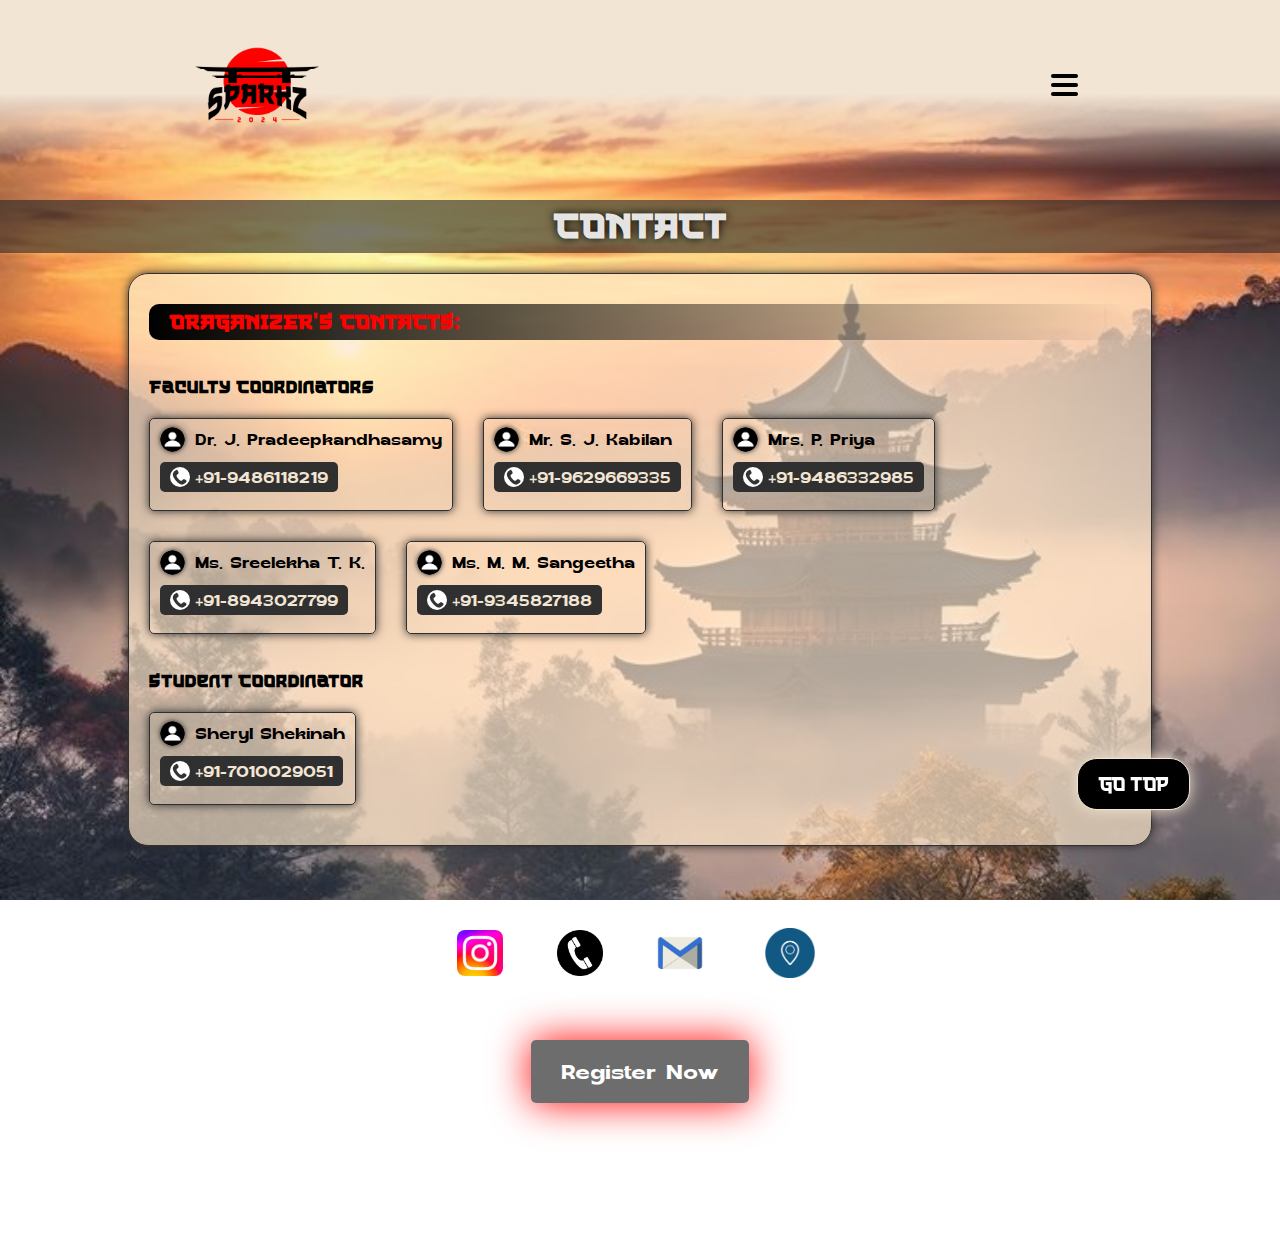
<file: pages/contact.html>
<!DOCTYPE html>
<html lang="en">
<head>
    <meta charset="UTF-8">
    <meta name="viewport" content="width=device-width, initial-scale=1.0">
    <title>Contact</title>
    <link rel="icon" type="image/png" href="../images/intro/sparkzlogojapedited.png"/>
    
    <link rel="stylesheet" href="../css/components/navbar.css?v=10" asp-append-version="true">
    <link rel="stylesheet" href="../css/pages/contact.css?v=10" asp-append-version="true">
    
</head>
<body>
    <header>
        <div class='nvbar'>
            <input type='checkbox' onclick="bluring()" name='' id='nvticker'>
            <div id="nvbarbody" class='nvbarbody'>
                <img src='../images/intro/sparkzlogojapedited.png' alt=''>
                <label class='nvbaropener' for='nvticker'>
                    <div class="threebar">
                        <span></span><span></span><span></span>
                    </div>
                </label>
            </div>
            <div class='nvbaropen'>
                <div class='nveventlogoandbar'>
                    <img src='../images/intro/sparkzlogojapedited.png' alt=''>
                    <label class='nvbarcloser' for='nvticker'>
                        <div class="twobarclose">
                            <span id="twobarfirst"></span><span id="twobarsecond"></span>
                        </div>
                    </label>
                </div>
                <div>
                    <div class="nvlinks">
                        <a href='./sparkz.html'><div><p>Home</p></div></a>
                        <a href='./events.html'><div><p>Events</p></div></a>
                        <a href='./announcements.html'><div><p>Celebrities</p></div></a>
                        <a href='./gallery.html'><div><p>Gallery</p></div></a>
                        <a href='./sponsers.html'><div><p>Register</p></div></a>
                        <a id="nvlinksactivecolor" href='#'><div><p>Contact</p></div></a>
                    </div>
                </div>
            </div>
            <div class="gotop">
                <a href="#bodyar">GO TOP</a>
            </div>
            
            <script type="text/javascript">
                function bluring(){
                    const ticker = document.getElementById('nvticker');
                    const hidebodyar = document.getElementById('bodyar');
                    if(ticker.checked == true){
                        hidebodyar.style.filter = 'blur(25px)';
                        hidebodyar.style.filter = '-webkit-blur(25px)';
                        hidebodyar.style.opacity = '50%';
                        hidebodyar.style.transition ='all ease-in .6s';
                        hidebodyar.style.height = '100dvh';
                        hidebodyar.style.overflow = 'hidden';
                    }
                    else if(ticker.checked == false){
                        hidebodyar.style.filter = 'none';
                        hidebodyar.style.opacity = '100%';
                        hidebodyar.style.transition ='all ease-out .5s';
                        hidebodyar.style.height = 'auto';
                        hidebodyar.style.overflow = 'auto';
                    }
                }
            </script>
        </div>
    </header>
    <div id="bodyar" class="bodyar">
        <header>
            <h1>CONTACT</h1>
        </header>
        <div class="contactinformation">
            <h3>ORAGANIZER'S CONTACTS:</h3>
            <div class="fc">
                <h4>Faculty Coordinators</h4>
                <div class="flex">
                    <div>
                        <span><img src="../images/intro/profile-icon-png-910.png" alt=""><span>Dr. J. Pradeepkandhasamy</span> </span>
                        <p><img id="call" src="../images/intro/phone-icon-923.png" alt=""><a href="tel:+919486118219">+91-9486118219</a></p>
                    </div>
                    <div>
                        <span><img src="../images/intro/profile-icon-png-910.png" alt=""></i> <span>Mr. S. J. Kabilan</span></span>
                        <p><img id="call" src="../images/intro/phone-icon-923.png" alt=""><a href="tel:+919629669335">+91-9629669335</a></p>
                    </div>
                    <div>
                        <span><img src="../images/intro/profile-icon-png-910.png" alt=""></i><span>Mrs. P. Priya</span></span>
                        <p><img id="call" src="../images/intro/phone-icon-923.png" alt=""><a href="tel:+919486332985">+91-9486332985</a></p>
                    </div>
                    <div>
                        <span><img src="../images/intro/profile-icon-png-910.png" alt=""></i><span>Ms. Sreelekha T. K.</span></span>
                        <p><img id="call" src="../images/intro/phone-icon-923.png" alt=""><a href="tel:+918943027799">+91-8943027799</a></p>
                    </div>
                    <div>
                        <span><img src="../images/intro/profile-icon-png-910.png" alt=""></i><span>Ms. M. M. Sangeetha</span></span>
                        <p><img id="call" src="../images/intro/phone-icon-923.png" alt=""><a href="tel:+919345827188">+91-9345827188</a></p>
                    </div>
                </div>
            </div>
            <div class="sc">
                <h4>Student Coordinator</h4>
                <div class="flex">
                    <div>
                        <span><img src="../images/intro/profile-icon-png-910.png" alt=""></i><span>Sheryl Shekinah</span></span>
                        <p><img id="call" src="../images/intro/phone-icon-923.png" alt=""><a href="tel:+917010029051">+91-7010029051</a></p>
                    </div>
                </div>
            </div>  
        </div>
        <div class="bccontact">
            <div class="contactsocialmedia">
                <a href="https://www.instagram.com/sparkz_kare?igsh=aHdjeG94YTgzdGFn"><img src="../images/intro/insta.webp" alt=""> <span>Instagram</span></a>
                <a href="tel:+919486118219"><img id="call" src="../images/intro/phone-icon-928.png" alt=""> <span>Contact</span></a>
                <a href="mailto: sparkz@klu.ac.in"><img src="../images/intro/email-icon-106.png" alt=""><span>Gmail</span></a>
                <a href="https://maps.app.goo.gl/S9Pd8f5chnEGWsDv6"><img id="location" src="../images/intro/address-icon-1751.png" alt=""><span>Location</span></a>
            </div>
        </div>
        <div class="registernow">
            <a href="../pages/sponsers.html">
                <i class="fa-regular fa-hand-point-right"></i>
                <p>Register Now</p>
                <i class="fa-regular fa-hand-point-left"></i>
            </a>
        </div><br><br><br><br><br><br><br>
    </div>
</body>
</html>
</file>
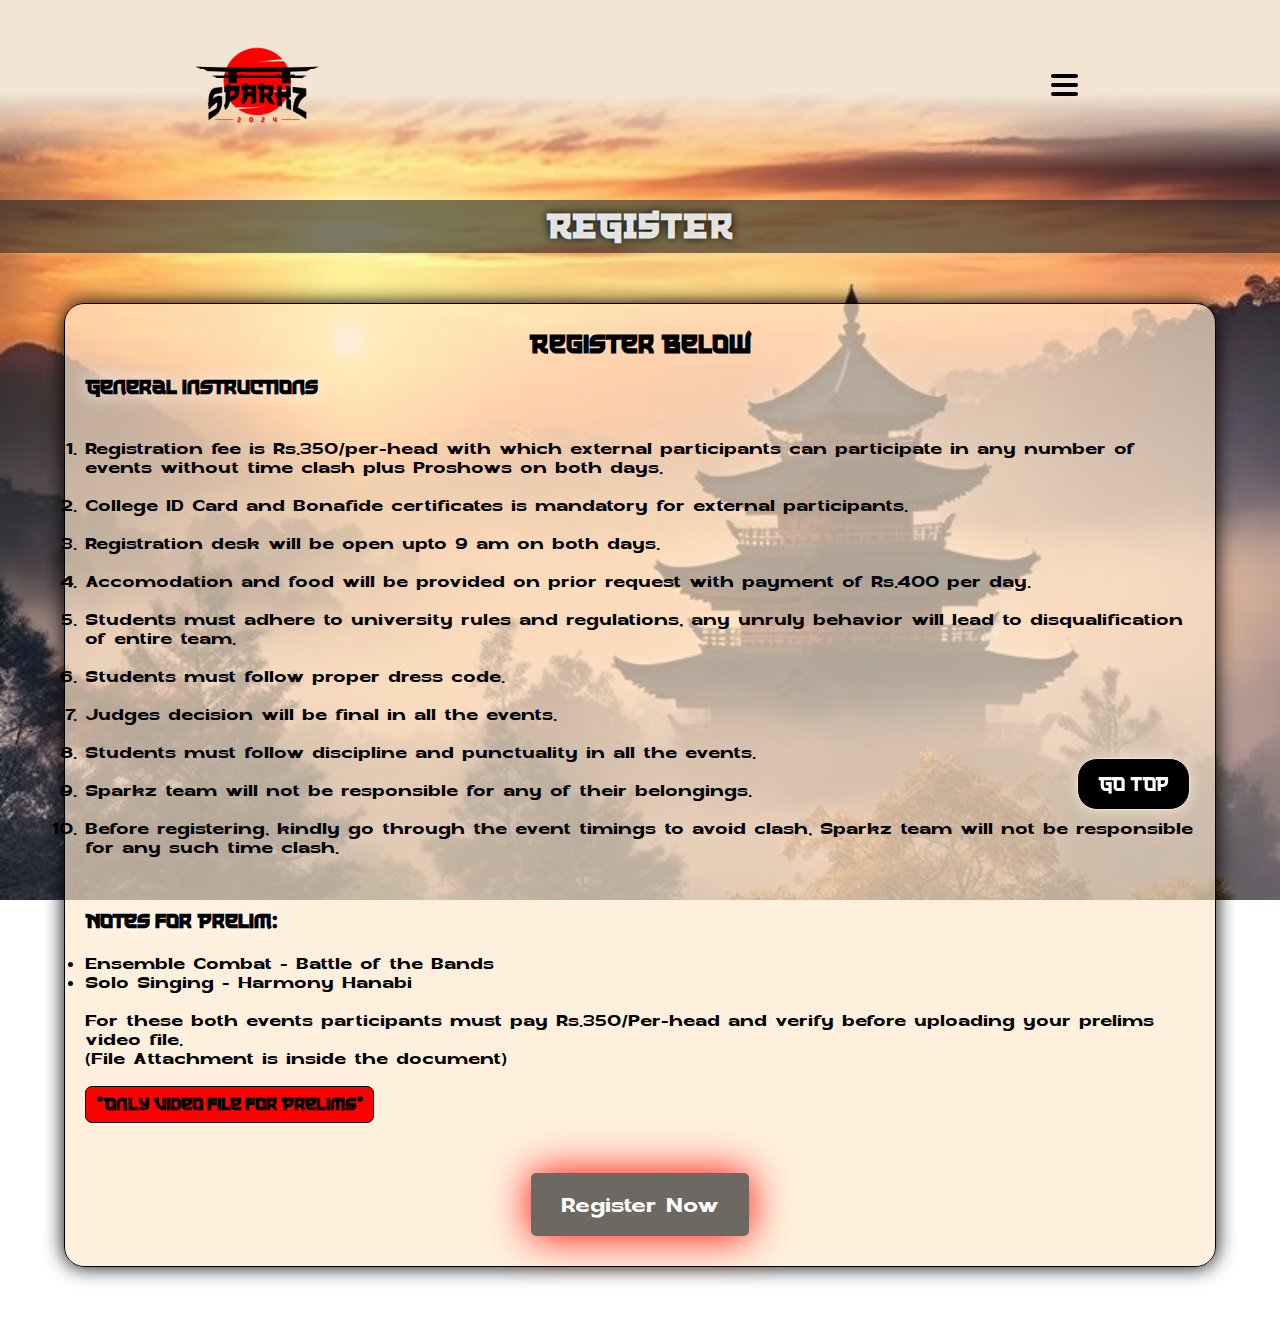
<file: pages/sponsers.html>
<!DOCTYPE html>
<html lang="en">
<head>
    <meta charset="UTF-8">
    <meta name="viewport" content="width=device-width, initial-scale=1.0">
    <title>Register</title>
    <link rel="icon" type="image/png" href="../images/intro/sparkzlogojapedited.png"/>
    
    <link rel="stylesheet" href="../css/components/navbar.css?v=10" asp-append-version="true">
    <link rel="stylesheet" href="../css/pages/sponsers.css?v=10" asp-append-version="true">
</head>
<body>
    <header>
        <div class='nvbar'>
            <input type='checkbox' onclick="bluring()" name='' id='nvticker'>
            <div id="nvbarbody" class='nvbarbody'>
                <img src='../images/intro/sparkzlogojapedited.png' alt=''>
                <label class='nvbaropener' for='nvticker'>
                    <div class="threebar">
                        <span></span><span></span><span></span>
                    </div>
                </label>
            </div>
            <div class='nvbaropen'>
                <div class='nveventlogoandbar'>
                    <img src='../images/intro/sparkzlogojapedited.png' alt=''>
                    <label class='nvbarcloser' for='nvticker'>
                        <div class="twobarclose">
                            <span id="twobarfirst"></span><span id="twobarsecond"></span>
                        </div>
                    </label>
                </div>
                <div>
                    <div class="nvlinks">
                        <a href='./sparkz.html'><div><p>Home</p></div></a>
                        <a href='./events.html'><div><p>Events</p></div></a>
                        <a href='./announcements.html'><div><p>Celebrities</p></div></a>
                        <a href='./gallery.html'><div><p>Gallery</p></div></a>
                        <a id="nvlinksactivecolor" href='#'><div><p>Register</p></div></a>
                        <a href='./contact.html'><div><p>Contact</p></div></a>
                    </div>
                </div>
            </div>
            <div class="gotop">
                <a href="#bodyar">GO TOP</a>
            </div>
            
            <script type="text/javascript">
                function bluring(){
                    const ticker = document.getElementById('nvticker');
                    const hidebodyar = document.getElementById('bodyar');
                    if(ticker.checked == true){
                        hidebodyar.style.filter = 'blur(25px)';
                        hidebodyar.style.filter = '-webkit-blur(25px)';
                        hidebodyar.style.opacity = '50%';
                        hidebodyar.style.transition ='all ease-in .6s';
                        hidebodyar.style.height = '100dvh';
                        hidebodyar.style.overflow = 'hidden';
                    }
                    else if(ticker.checked == false){
                        hidebodyar.style.filter = 'none';
                        hidebodyar.style.opacity = '100%';
                        hidebodyar.style.transition ='all ease-out .5s';
                        hidebodyar.style.height = 'auto';
                        hidebodyar.style.overflow = 'auto';
                    }
                }
            </script>
        </div>
    </header>
    <div id="bodyar" class="bodyar">
        <header><h1>REGISTER</h1></header>
        <div class="regis">
            <h2>Register Below</h2><br>
            <div class="notes">
                <div class="ginstructions">
                    <h3 style="text-shadow: 0px 0px 20px white;">General instructions</h3><br><br>
                    <li style="list-style: numbers;">Registration fee is Rs.350/per-head with which external participants can participate in any number of events without time clash plus Proshows on both days.</li><br>
                    <li style="list-style: numbers;">College ID Card and Bonafide certificates is mandatory for external participants.</li><br>
                    <li style="list-style: numbers;">Registration desk will be open upto 9 am on both days.</li><br>
                    <li style="list-style: numbers;">Accomodation and food will be provided on prior request with payment of Rs.400 per day.</li><br>
                    <li style="list-style: numbers;">Students must adhere to university rules and regulations, any unruly behavior will lead to disqualification of entire team.</li><br>
                    <li style="list-style: numbers;">Students must follow proper dress code.</li><br>
                    <li style="list-style: numbers;">Judges decision will be final in all the events.</li><br>
                    <li style="list-style: numbers;">Students must follow discipline and punctuality in all the events.</li><br>
                    <li style="list-style: numbers;">Sparkz team will not be responsible for any of their belongings.</li><br>
                    <li style="list-style: numbers;">Before registering, kindly go through the event timings to avoid clash, Sparkz team will not be responsible for any such time clash.</li><br><br><br>
                </div>
                <h3 style="text-shadow: 0px 0px 20px white;">Notes for Prelim:</h3><br>
                <li><b>Ensemble Combat - Battle of the Bands
                </b></li>
                <li><b>Solo Singing - Harmony Hanabi</b></li><br>
                <p>For these both events participants must pay Rs.350/Per-head and verify before uploading your prelims video file. <br> (File Attachment is inside the document)</p>
                <br>
                <h4 style="color: rgb(0, 0, 0); border: 1px solid black;
                background-color: red; width: max-content; padding: 10px 10px 7px; border-radius: 7px;">*Only Video file for Prelims*</h4>
            </div>
            <div class="registerlink">
                <div class="registernow">
                    <a href="https://docs.google.com/forms/d/e/1FAIpQLSdq5xUAfXQVf35bUiXtgQpX4MxaABf0G91vcsg9MeBx_Nj2pQ/viewform?usp=pp_url">
                        <i class="fa-regular fa-hand-point-right"></i>
                        <p>Register Now</p>
                        <i class="fa-regular fa-hand-point-left"></i>
                    </a>
                </div>
            </div>
        </div>
    </div>
</body>
</html>
</file>
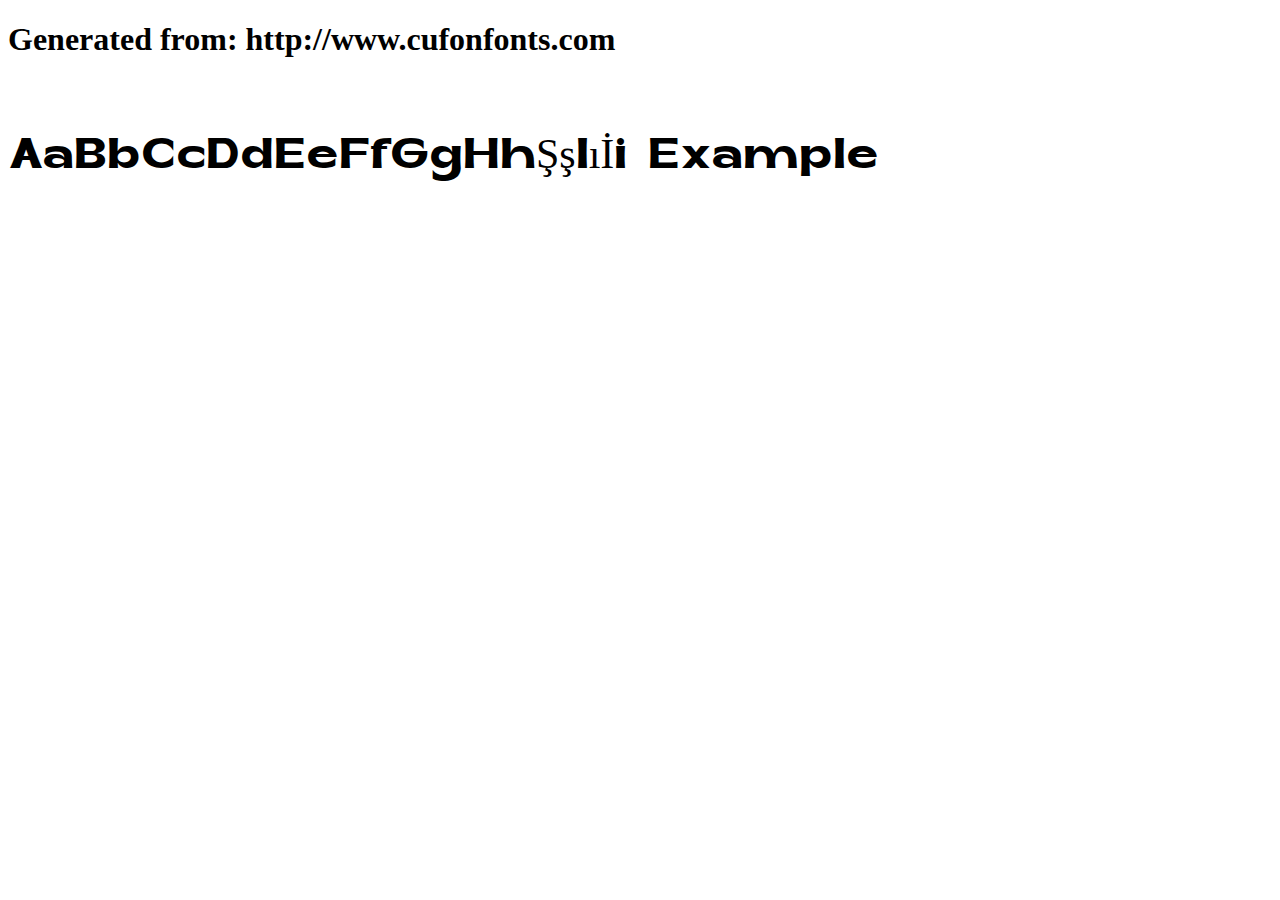
<file: css/sokafont/example.html>
<!DOCTYPE html>
<html xmlns="http://www.w3.org/1999/xhtml">
<head>
    <meta http-equiv="Content-Type" content="text/html; charset=utf-8"/>
    <link rel="stylesheet" type="text/css"
          href="style.css"/>
</head>

<body>

<h1>Generated from: http://www.cufonfonts.com</h1><br/>
<h1 style="font-family:'soka Heavy';font-weight:normal;font-size:42px">AaBbCcDdEeFfGgHhŞşIıİi Example</h1>


</body>
</html>
</file>
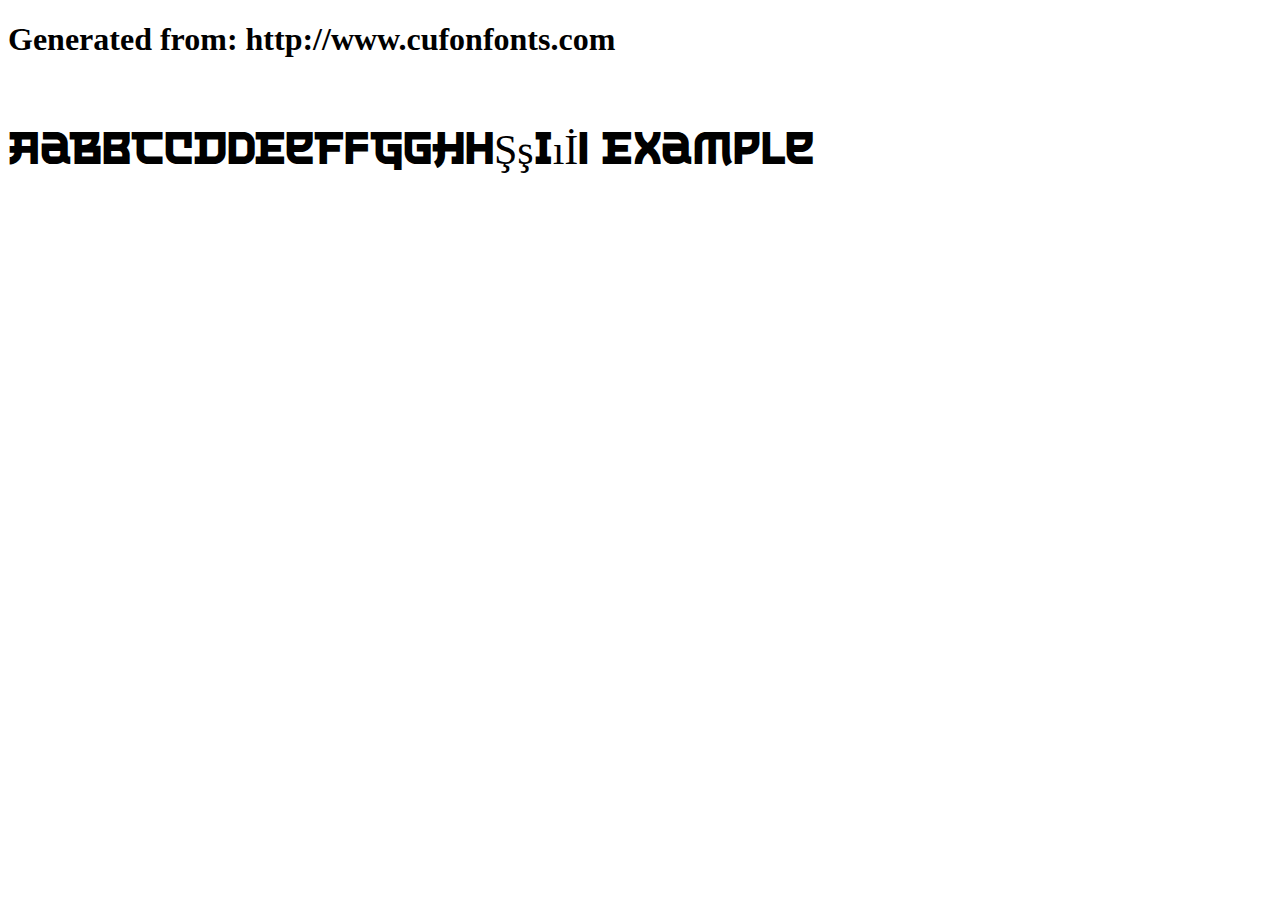
<file: css/thelastsuriken/example.html>
<!DOCTYPE html>
<html xmlns="http://www.w3.org/1999/xhtml">
<head>
    <meta http-equiv="Content-Type" content="text/html; charset=utf-8"/>
    <link rel="stylesheet" type="text/css"
          href="style.css"/>
</head>

<body>

<h1>Generated from: http://www.cufonfonts.com</h1><br/>
<h1 style="font-family:'The Last Shuriken Regular';font-weight:normal;font-size:42px">AaBbCcDdEeFfGgHhŞşIıİi Example</h1>


</body>
</html>
</file>
<file: css/components/navbar.css>
@import url(../all.css);

html{
    scroll-behavior: smooth;
}

body{
    min-width: 300px;
}


#nvticker{
    display: none;
}

.nvbar{
    font-family: "The Last Shuriken Regular";
}


.nvbarbody{
    position: fixed;
    width: 100%;
    display: flex;
    justify-content: space-between;
    align-items: center;
    padding: 20px 15%;
    transition: all ease-out .5s;
    background: linear-gradient(to bottom, #f3e5d4 55% , #f3e5d400);
    z-index: 99;
}

.nvbarbody img{
    width: 130px;
}


.threebar{
    display: flex;
    flex-direction: column;
    gap: 5px;
    z-index: 500;
    padding: 10px 10px;
}
.threebar span{
    width: 27px;
    height: 4.2px;
    border-radius: 50px;
    background-color: black;
    margin-right: 0px 10px;
}

.threebar:hover{
    border: 2px solid black;
    background-color: black;
    border-radius: 50%;
    box-shadow: 0px 0px 10px black;
}
.threebar:hover span{
    background-color: red;
}





.twobarclose{
    display: flex;
    flex-direction: column;
    gap: 5px;
    z-index: 500;
    padding: 21px 10px;
    position: relative;
}
.twobarclose span{
    width: 27px;
    height: 4.2px;
    border-radius: 50px;
    background-color: black;
    margin-right: 0px 10px;
}
.twobarclose #twobarfirst{
    transform: rotate(45deg);
    -webkit-transform: rotate(45deg);
    -moz-transform: rotate(45deg);
    -ms-transform: rotate(45deg);
    -o-transform: rotate(45deg);
}
.twobarclose #twobarsecond{
    position: absolute;
    transform: rotate(-45deg);
    -webkit-transform: rotate(-45deg);
    -moz-transform: rotate(-45deg);
    -ms-transform: rotate(-45deg);
    -o-transform: rotate(-45deg);
}

.twobarclose:hover{
    border: 2px solid black;
    background-color: rgba(255, 255, 255, 0.164);
    border-radius: 50%;
    box-shadow: 0px 0px 10px red;
    border: 1px solid red;
}
.twobarclose:hover span{
    background-color: red;
}




.nvbaropen{
    z-index: 100;
    position: absolute;
    left: -100%;
    width: 100%;
    min-width: 300px;
    min-height: 100dvh;
    height: auto;
    /*background-color: rgba(0, 0, 0, 0);
    */background-image: url(../../images/intro/stefano-zocca-UMLx_wMqnpg-unsplash.jpg);
    background-position: center;
    background-size: cover;
    background-repeat: no-repeat;
    top: 0;
    opacity: 0%;
    transition: all ease-in .28s;
    animation: bgrun 1s infinite;
    -webkit-animation: bgrun linear 150s infinite;
    -webkit-transition: all ease-in .28s;
    -moz-transition: all ease-in .28s;
    -ms-transition: all ease-in .28s;
    -o-transition: all ease-in .28s;
}
@keyframes bgrun {
    0%{
        background-position: 0%;
    }
    50%{
        background-position: 100%;
    }
    100%{
        background-position: 0%;
    }
}
.nvbaropen::after{
    position: absolute;
    bottom: 0;
    right: 0;
    font-size: .5rem;
    padding: 5px;
    color: rgba(131, 130, 130, 0.733);
    letter-spacing: .5px;
    word-spacing: 1.2px;
    content: "Developed by S. R. Gopinath, MCA., @ Kalasalingam University";
}

#nvticker:checked~.nvbaropen{
    left: 0%;
    width: 100%;
    opacity: 100%;
    transition: all ease-in .12s;
    -webkit-transition: all ease-in .12s;
    -moz-transition: all ease-in .12s;
    -ms-transition: all ease-in .12s;
    -o-transition: all ease-in .12s;
}

#nvticker:checked~.nvbarbody{
    filter: blur(25px);
    -webkit-filter: blur(25px);
    opacity: 0%;
    transition: all ease-in .6s;
    -webkit-transition: all ease-in .6s;
    -moz-transition: all ease-in .6s;
    -ms-transition: all ease-in .6s;
    -o-transition: all ease-in .6s;
}

.nvbaropen .nveventlogoandbar{
    display: flex;
    justify-content: space-between;
    align-items: center;
    padding: 20px 15%;
    background: linear-gradient(to bottom, rgba(255, 255, 255, 0.479) , rgba(0,0,0,0));
}

.nveventlogoandbar img{
    width: 130px;
}





.nvbaropen >div:last-child{
    width: 100%;
    padding: 0px 10%;
    display: flex;
    justify-content: center;
    align-items: center;
}

.nvlinks {
    margin: 50px 0px;
    width: 100%;
    display: flex;
    justify-content: center;
    align-items: center;
    flex-wrap: wrap;
    gap: 29px;
    max-width: 750px;
}

.nvlinks a{
    color: black;
    display: flex;
    justify-content: center;
    align-items: center;
    cursor: pointer;
    min-width: 180px;
    max-width: auto;
    height: 120px;
    font-size: 1rem;
    letter-spacing: 3px;
    padding: 30px;
    background-color: rgba(0, 0, 0, 0.5);
    box-shadow: 0px 0px 9px black;
    border-radius: 30px 30px 30px 30px;
    transition: all .3s;
    background-image: url(../../images/intro/japanesedesktopview.webp);
    background-position: -650px 0px;
    
}

.nvlinks a:hover{
    color: red;
    box-shadow: 0px 0px 40px red;
    background-image: none;
}

#nvticker:checked~.gotop{
    display: none;
}

.gotop{
    display: flex;
    justify-content: center;
    align-items: center;
    position: fixed;
    z-index: 400;
    bottom: 90px;
    right: 90px;
    background-color: black;
    border-radius: 20px;
    border: 1px solid var(--color-bg);
    box-shadow: 0px 0px 15px var(--color-bg);
}
.gotop a{
    color: white;
    font-size: 1.1rem;
    padding: 18px 20px 13px;
}
.gotop a:hover{
    color: red;
}
#nvlinksactivecolor{
    color: white;
    box-shadow: 0px 0px 40px red;
    background-image: none;
}
#nvlinksactivecolor:hover{
    color: red;
}


.bodyar{
    padding-top: 180px
}

.registernow a{
    width: max-content;
    display: flex;
    gap: 10px;
    align-items: center;
    justify-content: center;
    margin: 50px auto 0px;
    color: white;
    background-color: rgba(34, 34, 34, 0.658);
    padding: 20px;
    box-shadow: 0px 0px 40px red;
    border-radius: 5px;
    font-size: 1.2rem;
    animation: registercolor 1s infinite;
    -webkit-animation: registercolor 1s infinite;
}
@keyframes registercolor {
    0%{
        color: red;
    }
    50%{
        color: white;
        box-shadow: 0px 0px 40px white;
    }
    100%{
        color: red;
    }
}
.registernow a i{
    font-size: 1.5rem;
}

@media (max-width:616px) {
    .threebar{
        display: flex;
        flex-direction: column;
        gap: 4px;
        z-index: 500;
        padding: 8px 8px;
    }
    .threebar span{
        width: 20px;
        height: 3px;
        border-radius: 50px;
        background-color: black;
        margin-right: 0px 10px;
    }
    
    .threebar:hover{
        border: 2px solid black;
        background-color: black;
        border-radius: 50%;
        box-shadow: 0px 0px 10px black;
    }
    .threebar:hover span{
        background-color: red;
    }


    .twobarclose{
        display: flex;
        flex-direction: column;
        gap: 5px;
        z-index: 500;
        padding: 15px 5px;
        position: relative;
    }
    .twobarclose span{
        width: 23px;
        height: 3.2px;
        border-radius: 50px;
        background-color: black;
        margin-right: 0px 10px;
    }
    .twobarclose #twobarfirst{
        transform: rotate(45deg);
        -webkit-transform: rotate(45deg);
        -moz-transform: rotate(45deg);
        -ms-transform: rotate(45deg);
        -o-transform: rotate(45deg);
    }
    .twobarclose #twobarsecond{
        position: absolute;
        transform: rotate(-45deg);
        -webkit-transform: rotate(-45deg);
        -moz-transform: rotate(-45deg);
        -ms-transform: rotate(-45deg);
        -o-transform: rotate(-45deg);
    }
    
    .twobarclose:hover{
        border: 2px solid black;
        background-color: rgba(255, 255, 255, 0.164);
        border-radius: 50%;
        box-shadow: 0px 0px 10px red;
        border: 1px solid red;
    }
    .twobarclose:hover span{
        background-color: red;
    }
    .nvbarbody img ,.nveventlogoandbar img{
        width: 70px;
    }.nvbarbody label{
        font-size: 1.25rem;
    }
    .gotop{
        display: flex;
        justify-content: center;
        align-items: center;
        position: fixed;
        z-index: 400;
        bottom: 30px;
        right: 45px;
        background-color: black;
        border-radius: 20px;
    }
    .gotop a{
        color: white;
        font-size: .7rem;
        padding: 13px 14px 7px;
    }
    .gotop a:hover{
        color: red;
    }
    .nvbaropen{
        background-size: cover;
    }
    .nvbaropen >div:last-child{
        width: 100%;
        padding: 0px 0%;
        display: flex;
        justify-content: center;
        align-items: center;
    }
    .nvlinks{
        max-width: 400px;
        gap: 17px;
    }
    .nvbaropen .nvlinks a{
        font-size: .63rem;
        letter-spacing: 2px;
        min-width: 130px;
        max-width: 160px;
        height: 100px;
        transition: all .3s;
    }
    
    .nvlinks a:hover{
        color: red;
    }
    .bodyar{
        padding-top: 125px
    }
}
</file>
<file: css/pages/contact.css>
@import url(../all.css);


:root{
    --color-bg:#f3e5d4;
    --color-black:rgb(48, 48, 48);
    --color-red: #ff0000;
}

body{
    background-image: url(../../images/intro/JapaneseTemple.jpg);
    background-position: top;
    background-size: cover;
    background-attachment: fixed;
}

header h1{
    margin-top: 20px;
    text-align: center;
    letter-spacing: 1px;
    color: rgba(255, 255, 255, 0.897);
    text-shadow: 0px 0px 10px black;
    background-color: rgba(37, 37, 37, 0.603);
    padding: 13px 0px 5px;
}

.contactinformation{
    margin: 20px 10% 70px;
    border: 1px solid var(--color-black);
    padding: 20px;
    border-radius: 20px;
    box-shadow: 0px 0px 10px var(--color-black);
    background-color: #ffe8cdab;
}
.contactinformation h3{
    margin: 10px 0px;
    color: red;
    letter-spacing: 1px;
    padding: 10px 20px 5px;
    border-top-left-radius: 10px;
    border-bottom-left-radius: 10px;
    background: linear-gradient( to right , black , rgba(0, 0, 0, 0));
}
.contactinformation h4{
    margin: 20px 0px 10px;
    letter-spacing: 1px;
}
.fc,.sc{
    margin-top: 40px;
}
.fc .flex, .sc .flex{
    display: flex;
    flex-wrap: wrap;
    gap: 30px;
    margin: 20px 0px;
    font-size: .9rem;
}
.fc .flex div, .sc .flex div{
    border: 1px solid var(--color-black);
    padding: 8px 10px;
    box-shadow: 0px 0px 10px var(--color-black);
    border-radius: 5px;
    box-sizing: border-box;
}
.fc .flex div p , .sc .flex div p{
    margin: 10px 0px;
    display: flex;
    gap: 5px;
    align-items: center;
    padding: 5px 10px;
    background-color: var(--color-black);
    color: var(--color-bg);
    width: max-content;
    border-radius: 5px;
}
.fc div p a, .sc div p a{
    color: var(--color-bg);
}
.fc div p:hover, .sc div p:hover ,.fc div p:hover a, .sc div p:hover a{
    color: var(--color-red);
}
.fc div span,.sc div span{
    display: flex;
    align-items: center;
    gap: 10px;
}
.fc .flex img, .sc .flex img{
    width: 25px;
    box-shadow: 0px 0px 5px var(--color-black);
    border-radius: 50%;
}
.fc .flex > div p img ,.sc .flex > div p img{
    background-color: white;
    padding: 2px;
    width: 20px;
}

.contactsocialmedia{
    width: 100%;
    max-width: 150px;
    margin: 30px auto 50px;
    display: flex;
    justify-content: center;
    align-items: center;
    gap: 30px;
}

.contactsocialmedia a span{
    display: none;
    animation: continfoopen 2s 1;
    -webkit-animation: continfoopen 2s 1;
    animation-fill-mode: forwards;
    opacity: 0;
    width: 0;
    color: var(--color-bg);
}

@keyframes continfoopen {
    0%{
        opacity: 0;
        width: max-content;
    }
    100%{
        opacity: 100%;
        width: max-content;
    }
}

.contactsocialmedia a{
    display: flex;
    justify-content: center;
    align-items: center;
    gap: 10px;
    padding: 10px;
    border-radius: 50%;
}

.contactsocialmedia a:hover{
    border-radius: 15px;
    padding: 5px 15px 5px 5px;
    background-color: black;
}

.contactsocialmedia a:hover span{
    display: block;
    letter-spacing: 1.5px;
    font-size: 1rem;
}

.contactsocialmedia a img{
    width: 50px;
    text-align: center;
    transition: all ease-in-out .4;
    border-radius: 10px;
    padding: 2px;
}
#location{
    width: 70px;
}

@media (max-width: 500px) {
    .bccontact{
        background-color: rgba(122, 102, 72, 0.397);
        box-shadow: 0px 0px 10px rgba(228, 147, 27, 0.397);
    }
    .contactsocialmedia{
        margin: 30px auto 80px;
        gap: 10px;
        width: 100%;
    }
    .contactsocialmedia a:hover span{
        display: none;
        letter-spacing: 1.5px;
        font-size: 1rem;
    }
    .contactsocialmedia a:hover{
        border-radius: 15px;
        padding: 0px 0px 0px 0px;
        background-color: none;
    }
    .contactsocialmedia a:hover{
        border-radius: 15px;
        padding: 0px;
        background-color: none;
    }
    .contactsocialmedia a img{
        width: 35px;
        text-align: center;
        transition: all ease-in-out .4;
        border-radius: 10px;
        padding: 0px;
    }
    #location{
        width: 45px;
}
}
</file>
<file: css/pages/sponsers.css>
@import url(../all.css);
*{
    padding: 0%;
    margin: 0%;
}
body{
    background-image: url(../../images/intro/JapaneseTemple.jpg);
    background-position: top;
    background-size: cover;
    background-attachment: fixed;
}

header h1{
    margin-top: 20px;
    text-align: center;
    letter-spacing: 1px;
    color: rgba(255, 255, 255, 0.897);
    text-shadow: 0px 0px 10px black;
    background-color: rgba(37, 37, 37, 0.603);
    padding: 13px 0px 5px;
}

.regis{
    margin: 50px 5%;
    width: 90%;
    padding: 30px 20px;
    border: 1px solid black;
    display: flex;
    justify-content: center;
    align-items: center;
    flex-direction: column;
    background-color: #ffe8cdab;
    box-shadow: 0px 0px 20px black;
    border-radius: 20px;
}

@media (max-width:650px) {
    .regis{
        margin: 90px 0px;
        width: 100%;
        padding: 30px 20px;
        border: 0px solid black;
        display: flex;
        justify-content: center;
        align-items: center;
        flex-direction: column;
        background-color: #dbc4aa5e;
        box-shadow: 0px 0px 20px #dbc4aac2;
        border-radius: 0px;
}
}
</file>
<file: css/sokafont/style.css>
/* #### Generated By: http://www.cufonfonts.com #### */

    @font-face {
    font-family: 'soka Heavy';
    font-style: normal;
    font-weight: normal;
    src: local('soka Heavy'), url('SokaHeavy-3z5GL.woff') format('woff');
    }
</file>
<file: css/thelastsuriken/style.css>
/* #### Generated By: http://www.cufonfonts.com #### */

    @font-face {
    font-family: 'The Last Shuriken Regular';
    font-style: normal;
    font-weight: normal;
    src: local('The Last Shuriken Regular'), url('ThelastshurikenRegular-JRdnB.woff') format('woff');
    }
</file>
